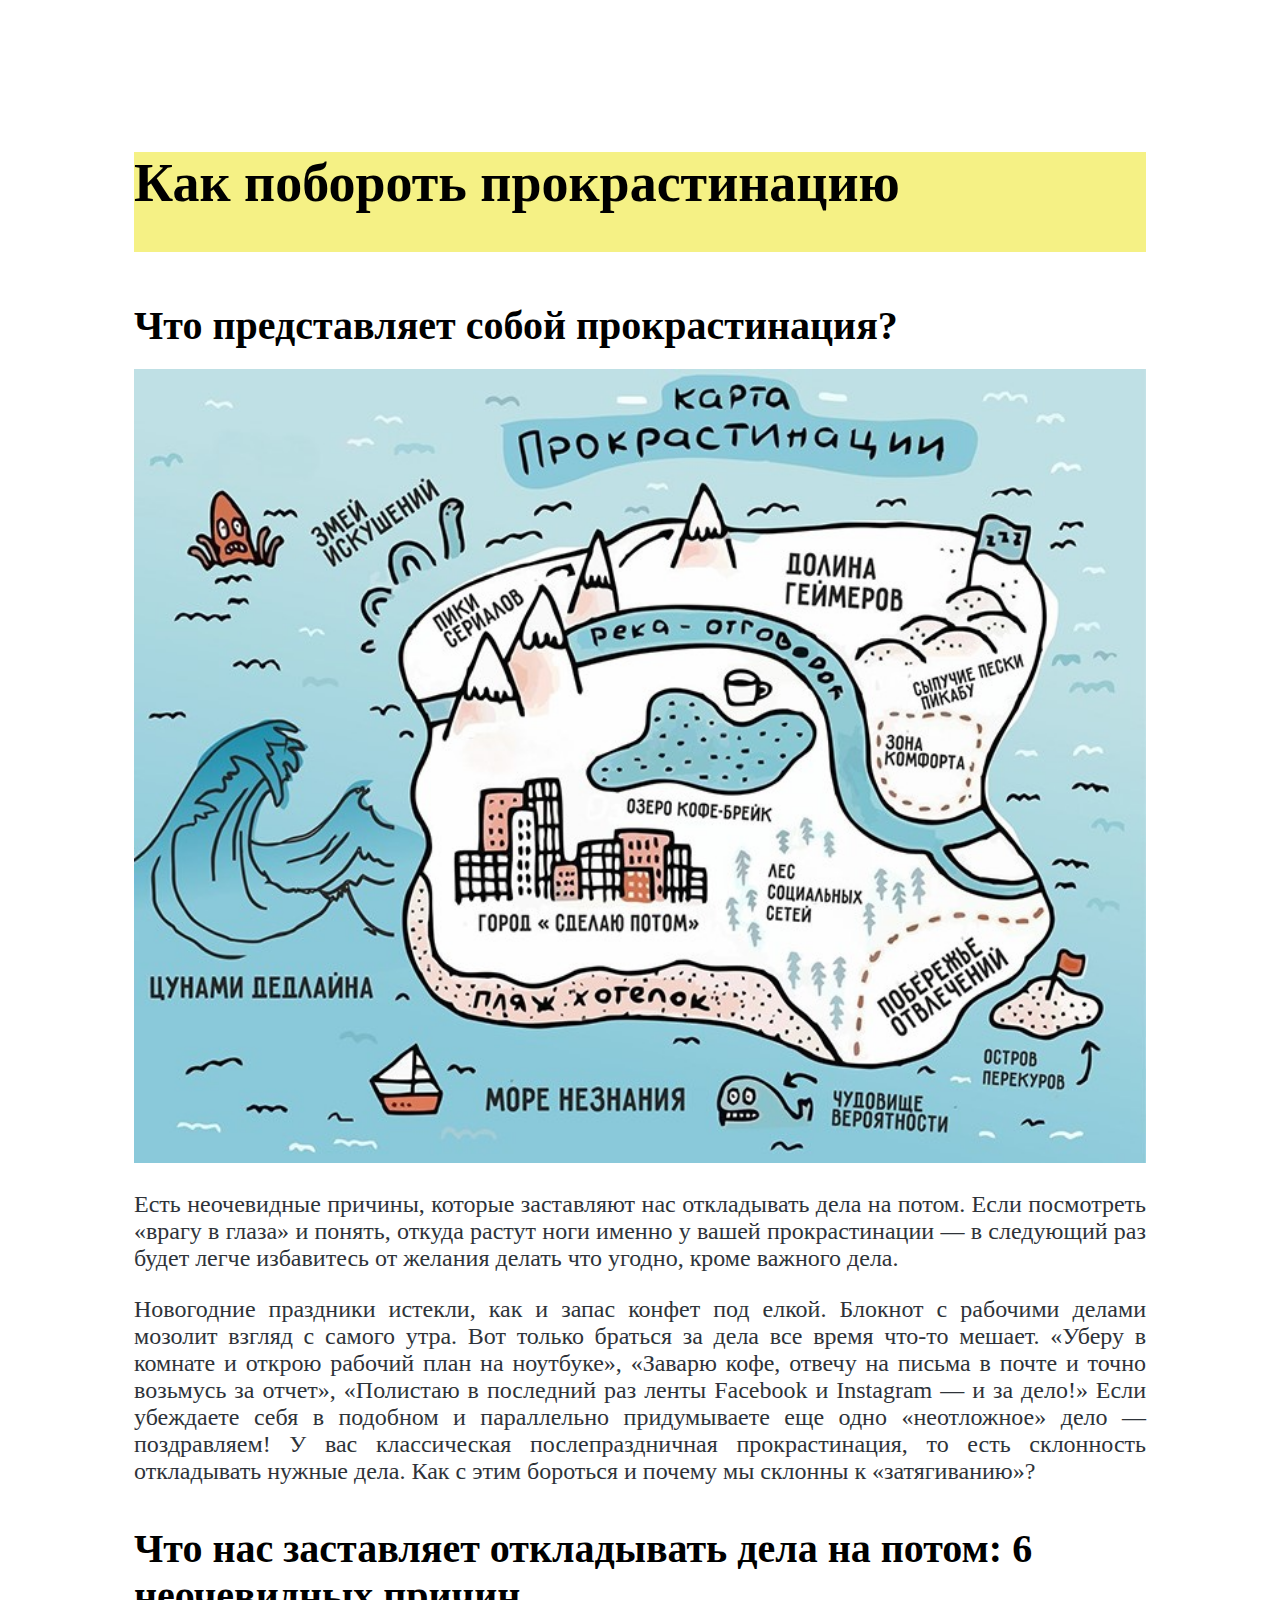
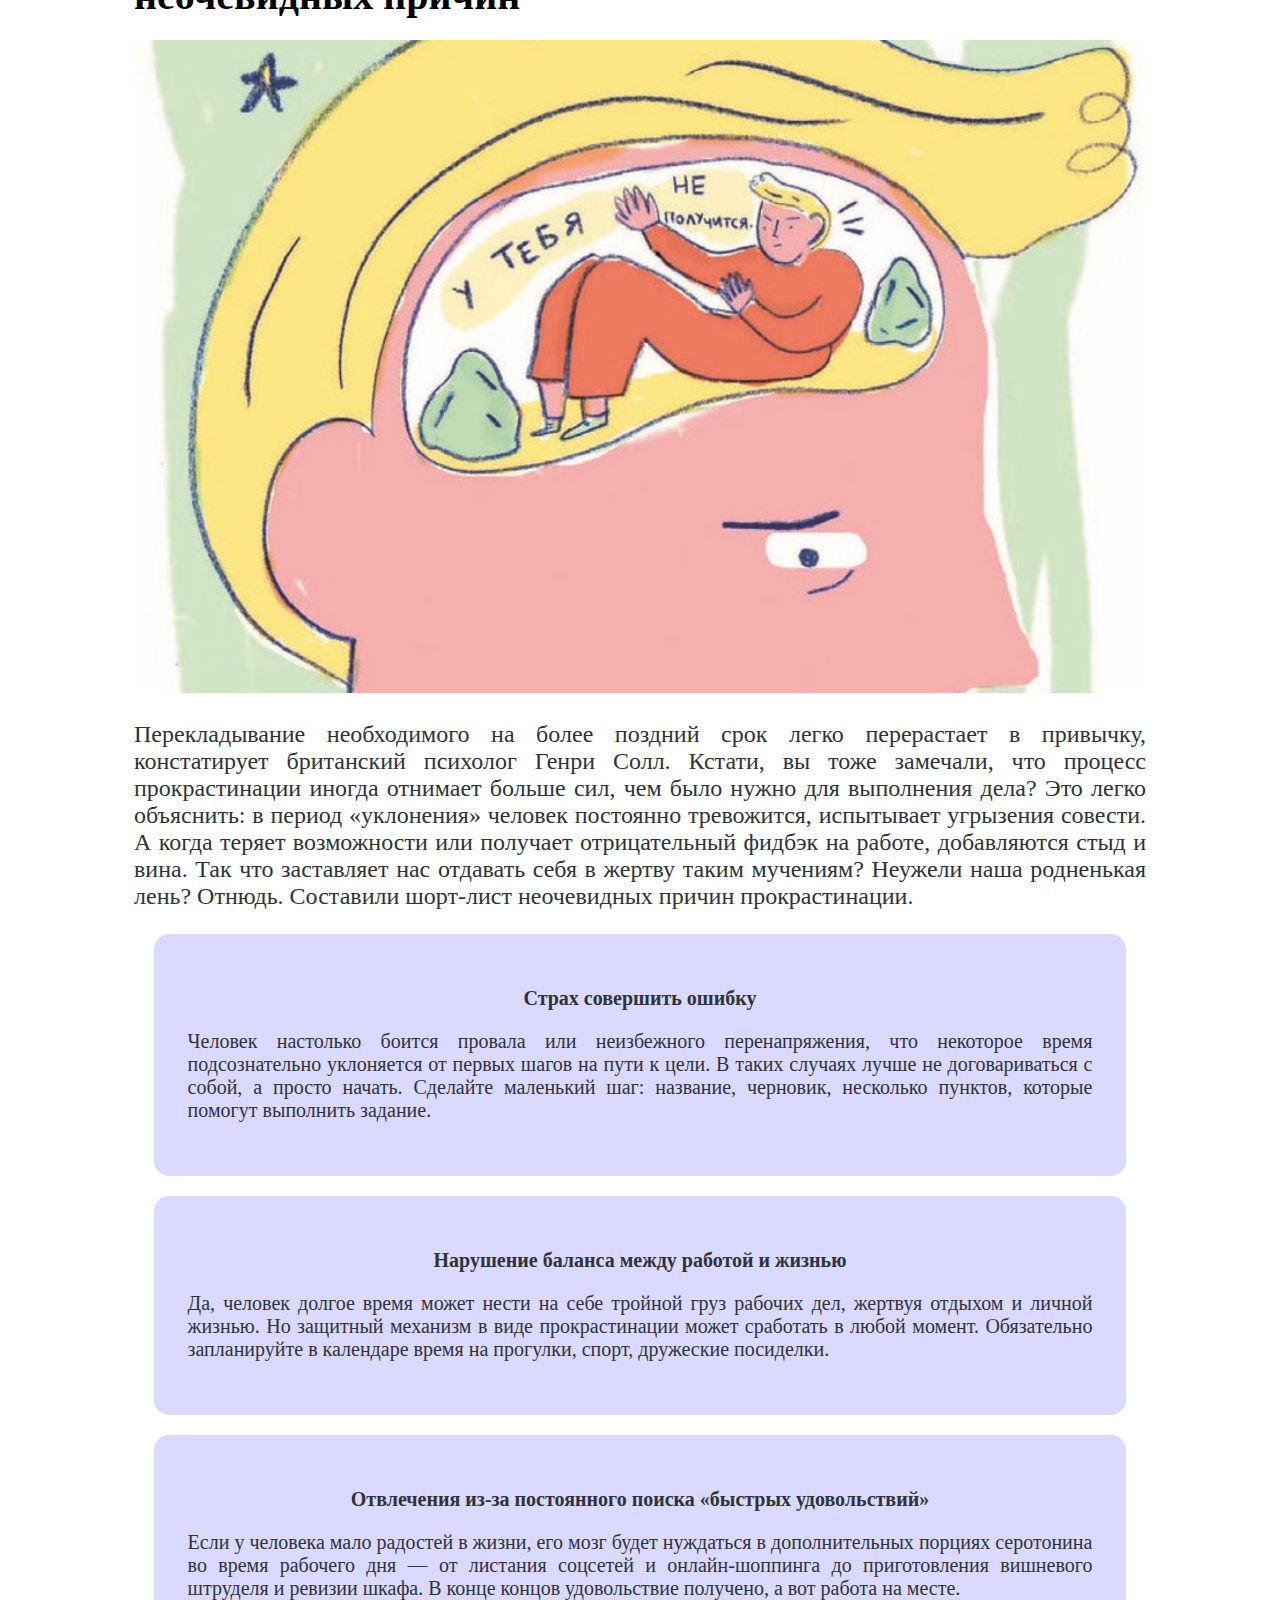
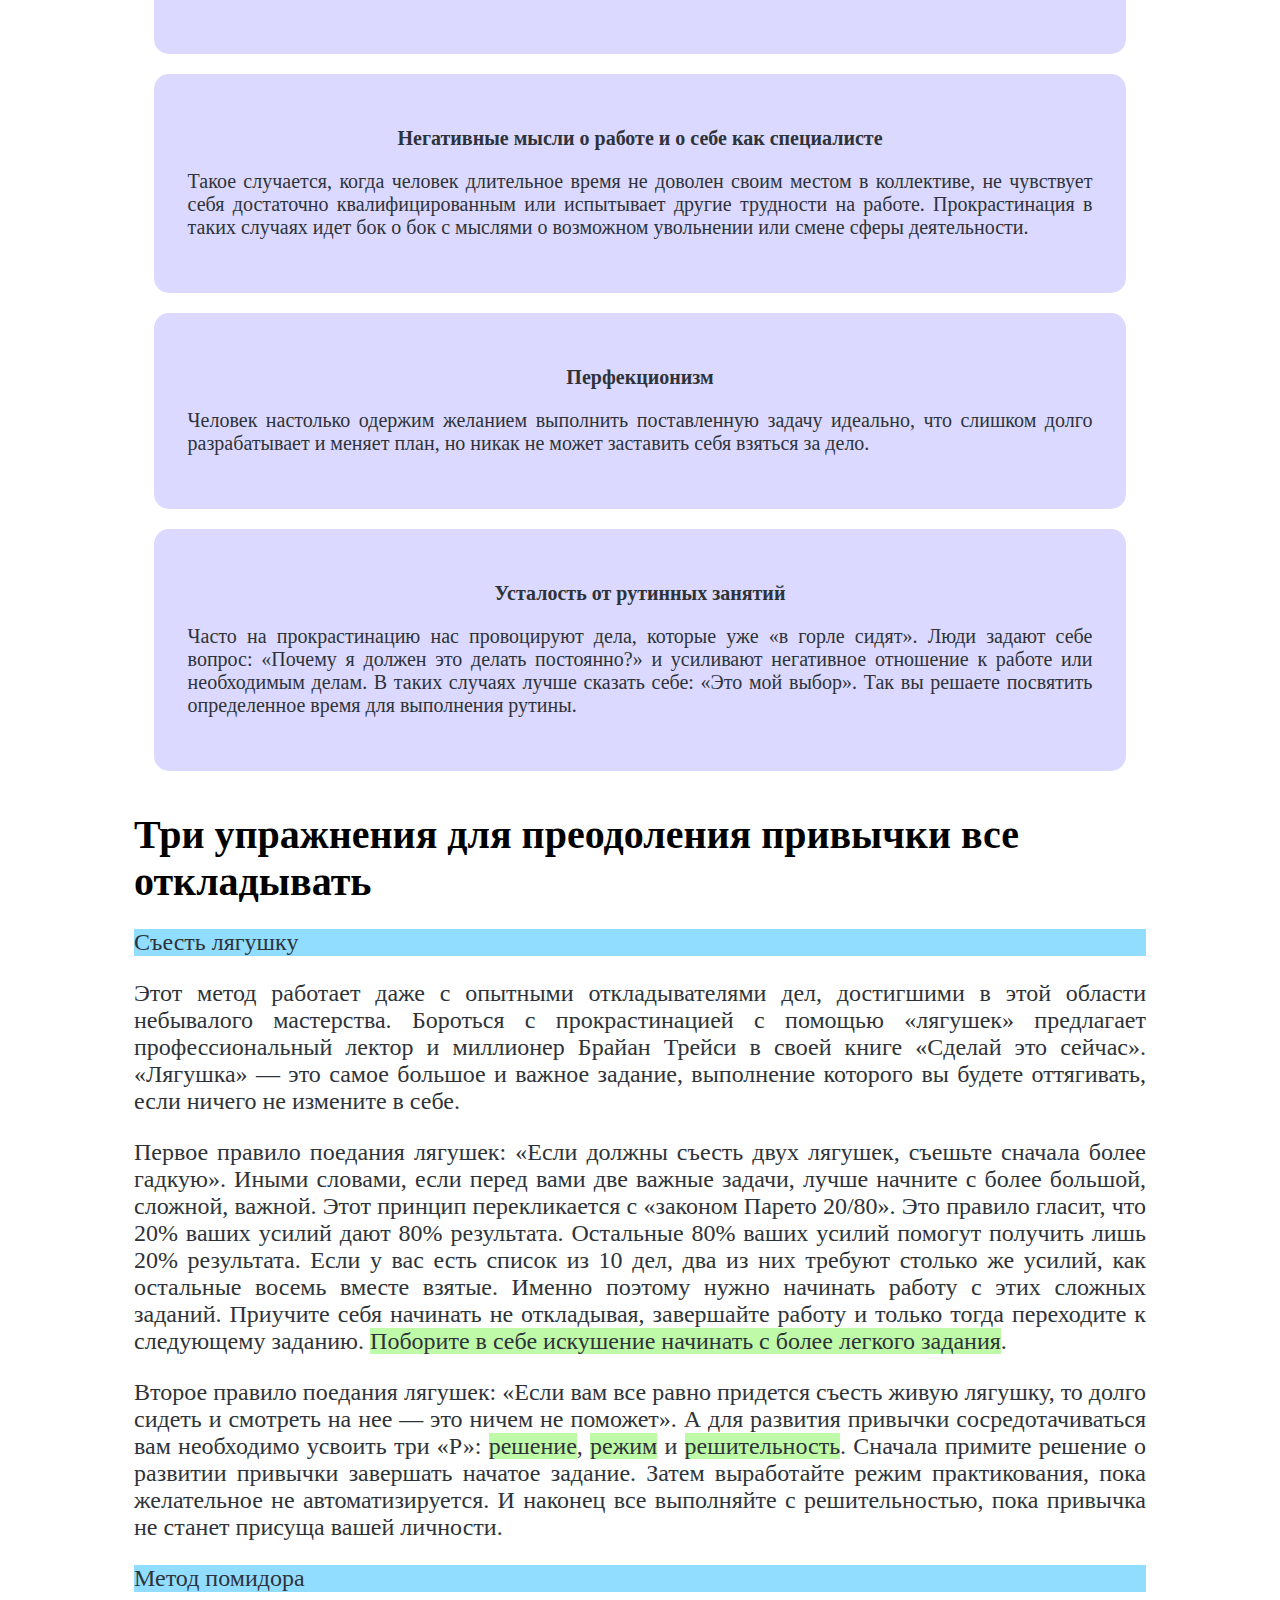
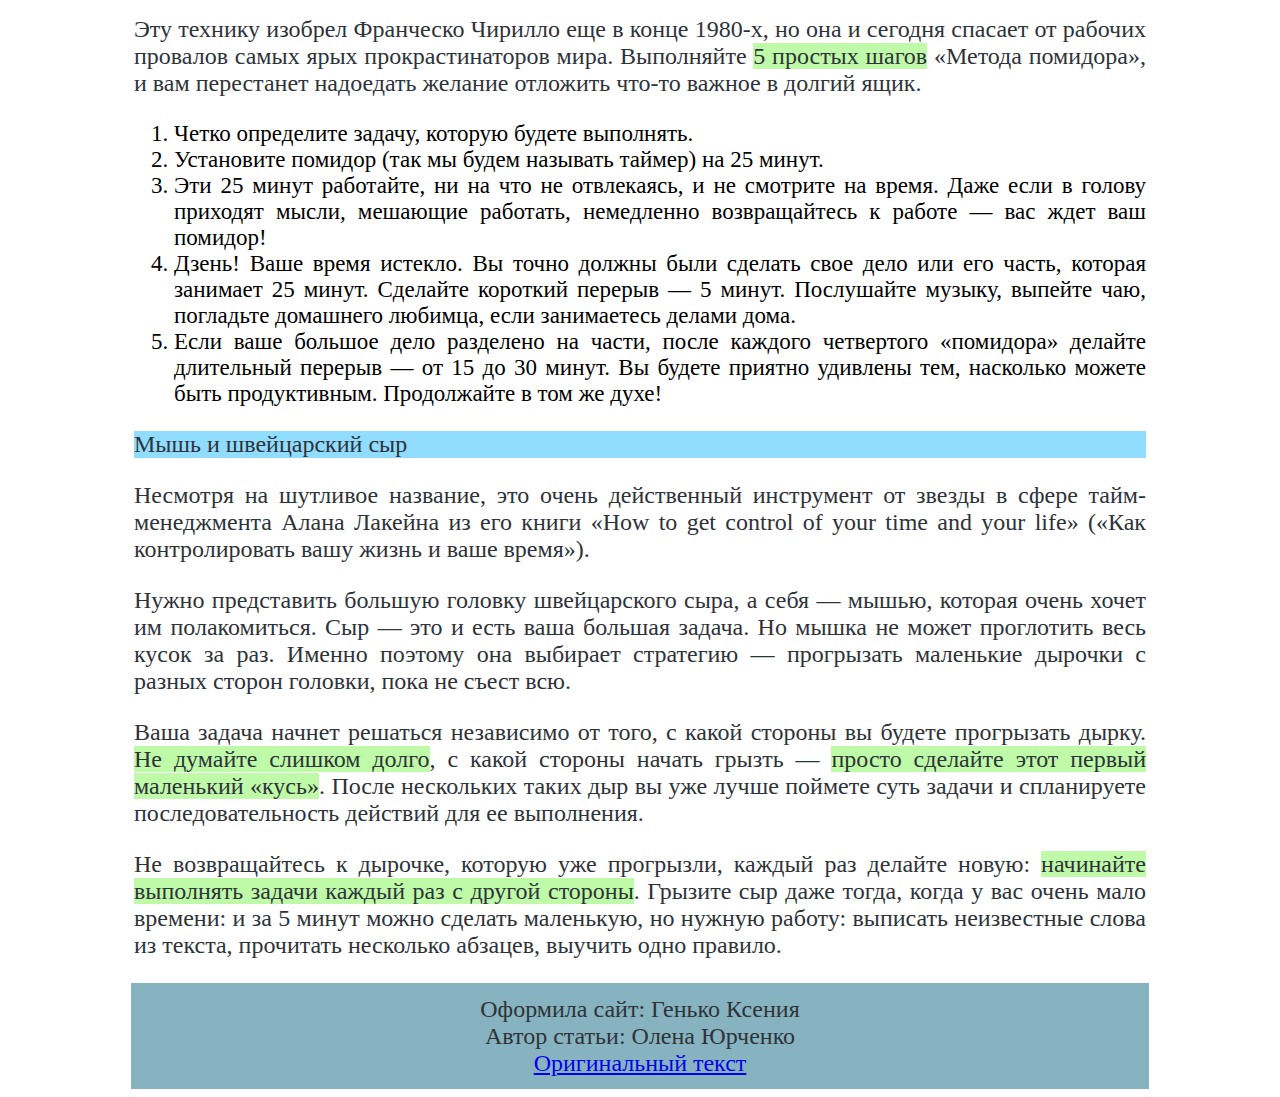
<file: index.html>
<!DOCTYPE html>
<html lang="ru">
<head>
    <meta charset="UTF-8">
    <meta name="viewport" content="width=device-width, initial-scale=1.0">
    <title>Способы борьбы с прокрастинацией</title>
    <link href="https://cdn.jsdelivr.net/npm/bootstrap@5.0.2/dist/css/bootstrap.min.css" rel="stylesheet" integrity="sha384-EVSTQN3/azprG1Anm3QDgpJLIm9Nao0Yz1ztcQTwFspd3yD65VohhpuuCOmLASjC" crossorigin="anonymous">
    <link href="main.css" rel="stylesheet">

    <!-- Yandex.Metrika counter -->
<script type="text/javascript" >
   (function(m,e,t,r,i,k,a){m[i]=m[i]||function(){(m[i].a=m[i].a||[]).push(arguments)};
   m[i].l=1*new Date();
   for (var j = 0; j < document.scripts.length; j++) {if (document.scripts[j].src === r) { return; }}
   k=e.createElement(t),a=e.getElementsByTagName(t)[0],k.async=1,k.src=r,a.parentNode.insertBefore(k,a)})
   (window, document, "script", "https://mc.yandex.ru/metrika/tag.js", "ym");

   ym(95753887, "init", {
        clickmap:true,
        trackLinks:true,
        accurateTrackBounce:true,
        webvisor:true
   });
</script>
<noscript><div><img src="https://mc.yandex.ru/watch/95753887" style="position:absolute; left:-9999px;" alt="" /></div></noscript>
<!-- /Yandex.Metrika counter -->
</head>
<body>
    <header class="container-lg">
        <h1>Как побороть прокрастинацию</h1>
    </header>
    <main class="main container-lg">
        <article>
            <selection>
                <h2 class="h">Что представляет собой прокрастинация?</h2>
                <img src='images/karta-prokrastinacii.jpg' alt='Карта прокрастинации'>
                <p class="">
                    Есть неочевидные причины, которые заставляют нас откладывать дела на потом. Если посмотреть «врагу в глаза» и понять, откуда растут ноги именно у вашей прокрастинации — в следующий раз будет легче избавитесь от желания делать что угодно, кроме важного дела.</p>
                <p>
                    Новогодние праздники истекли, как и запас конфет под елкой. Блокнот с рабочими делами мозолит взгляд с самого утра. Вот только браться за дела все время что-то мешает. «Уберу в комнате и открою рабочий план на ноутбуке», «Заварю кофе, отвечу на письма в почте и точно возьмусь за отчет», «Полистаю в последний раз ленты Facebook и Instagram — и за дело!» Если убеждаете себя в подобном и параллельно придумываете еще одно «неотложное» дело — поздравляем! У вас классическая послепраздничная прокрастинация, то есть склонность откладывать нужные дела. Как с этим бороться и почему мы склонны к «затягиванию»?</p>
            </selection>
            <selection>
                <h3 class="h">Что нас заставляет откладывать дела на потом: 6 неочевидных причин</h3>
                <img src='images/prichini.jpeg' alt='Причины прокрастинации'>
                <p>
                    Перекладывание необходимого на более поздний срок легко перерастает в привычку, констатирует британский психолог Генри Солл. Кстати, вы тоже замечали, что процесс прокрастинации иногда отнимает больше сил, чем было нужно для выполнения дела? Это легко объяснить: в период «уклонения» человек постоянно тревожится, испытывает угрызения совести. А когда теряет возможности или получает отрицательный фидбэк на работе, добавляются стыд и вина. Так что заставляет нас отдавать себя в жертву таким мучениям? Неужели наша родненькая лень? Отнюдь. Составили шорт-лист неочевидных причин прокрастинации.
                </p>

                <div class="container">
                    <div class="row">
                        
                        <div class="col reason">
                            <P class="reasonHeaders">
                                Страх совершить ошибку
                            </P>
                            <P>
                                Человек настолько боится провала или неизбежного перенапряжения, что некоторое время подсознательно уклоняется от первых шагов на пути к цели. В таких случаях лучше не договариваться с собой, а просто начать. Сделайте маленький шаг: название, черновик, несколько пунктов, которые помогут выполнить задание.
                            </P>
                        </div>
                        <div class="col reason">
                            <p class="reasonHeaders">
                                Нарушение баланса между работой и жизнью
                            </p>
                            <p>
                                Да, человек долгое время может нести на себе тройной груз рабочих дел, жертвуя отдыхом и личной жизнью. Но защитный механизм в виде прокрастинации может сработать в любой момент. Обязательно запланируйте в календаре время на прогулки, спорт, дружеские посиделки.
                            </p >
                        </div>
                        <div class="col reason">
                            <p class="reasonHeaders">
                                Отвлечения из-за постоянного поиска «быстрых удовольствий»
                            </p>
                            <p>
                                Если у человека мало радостей в жизни, его мозг будет нуждаться в дополнительных порциях серотонина во время рабочего дня — от листания соцсетей и онлайн-шоппинга до приготовления вишневого штруделя и ревизии шкафа. В конце концов удовольствие получено, а вот работа на месте.
                            </p>
                        </div>
                        <div class="col reason">
                            <p class="reasonHeaders">
                                Негативные мысли о работе и о себе как специалисте
                            </p>
                            <p>
                                Такое случается, когда человек длительное время не доволен своим местом в коллективе, не чувствует себя достаточно квалифицированным или испытывает другие трудности на работе. Прокрастинация в таких случаях идет бок о бок с мыслями о возможном увольнении или смене сферы деятельности.
                            </p>
                        </div>
                        <div class="col reason">
                            <p class="reasonHeaders">
                                Перфекционизм
                            </p>
                            <p>
                                Человек настолько одержим желанием выполнить поставленную задачу идеально, что слишком долго разрабатывает и меняет план, но никак не может заставить себя взяться за дело.
                            </p>
                        </div>
                        <div class="col reason">
                            <p class="reasonHeaders">
                                Усталость от рутинных занятий
                            </p>
                            <p>
                                Часто на прокрастинацию нас провоцируют дела, которые уже «в горле сидят». Люди задают себе вопрос: «Почему я должен это делать постоянно?» и усиливают негативное отношение к работе или необходимым делам. В таких случаях лучше сказать себе: «Это мой выбор». Так вы решаете посвятить определенное время для выполнения рутины.
                            </p>
                        </div>
                    </div>
                </div>
            </selection>
        </article>
        <article>
            <selection>
                <h4 class="h">
                    Три упражнения для преодоления привычки все откладывать
                </h4>
                <div class="exercises">
                    <p class="exercisesHeaders">
                        Съесть лягушку
                    </p>
                    <p>
                        Этот метод работает даже с опытными откладывателями дел, достигшими в этой области небывалого мастерства. Бороться с прокрастинацией с помощью «лягушек» предлагает профессиональный лектор и миллионер Брайан Трейси в своей книге «Сделай это сейчас». «Лягушка» — это самое большое и важное задание, выполнение которого вы будете оттягивать, если ничего не измените в себе.
                    </p>
                    <p>
                        Первое правило поедания лягушек: «Если должны съесть двух лягушек, съешьте сначала более гадкую». Иными словами, если перед вами две важные задачи, лучше начните с более большой, сложной, важной. Этот принцип перекликается с «законом Парето 20/80». Это правило гласит, что 20% ваших усилий дают 80% результата. Остальные 80% ваших усилий помогут получить лишь 20% результата. Если у вас есть список из 10 дел, два из них требуют столько же усилий, как остальные восемь вместе взятые. Именно поэтому нужно начинать работу с этих сложных заданий. Приучите себя начинать не откладывая, завершайте работу и только тогда переходите к следующему заданию. <span class="emphasis">Поборите в себе искушение начинать с более легкого задания</span>.
                    </p>
                    <p>
                        Второе правило поедания лягушек: «Если вам все равно придется съесть живую лягушку, то долго сидеть и смотреть на нее — это ничем не поможет». А для развития привычки сосредотачиваться вам необходимо усвоить три «Р»: <span class="emphasis">решение</span>, <span class="emphasis">режим</span> и <span class="emphasis">решительность</span>. Сначала примите решение о развитии привычки завершать начатое задание. Затем выработайте режим практикования, пока желательное не автоматизируется. И наконец все выполняйте с решительностью, пока привычка не станет присуща вашей личности.
                    </p>
                </div>
                <div class="exercises">
                    <p class="exercisesHeaders">
                        Метод помидора
                    </p>
                    <p>
                        Эту технику изобрел Франческо Чирилло еще в конце 1980-х, но она и сегодня спасает от рабочих провалов самых ярых прокрастинаторов мира. Выполняйте <span class="emphasis">5 простых шагов</span> «Метода помидора», и вам перестанет надоедать желание отложить что-то важное в долгий ящик.
                    </p>
                    <ol>
                        <li>Четко определите задачу, которую будете выполнять.</li>
                        <li>Установите помидор (так мы будем называть таймер) на 25 минут.</li>
                        <li>Эти 25 минут работайте, ни на что не отвлекаясь, и не смотрите на время. Даже если в голову приходят мысли, мешающие работать, немедленно возвращайтесь к работе — вас ждет ваш помидор!</li>
                        <li>Дзень! Ваше время истекло. Вы точно должны были сделать свое дело или его часть, которая занимает 25 минут. Сделайте короткий перерыв — 5 минут. Послушайте музыку, выпейте чаю, погладьте домашнего любимца, если занимаетесь делами дома.</li>
                        <li>Если ваше большое дело разделено на части, после каждого четвертого «помидора» делайте длительный перерыв — от 15 до 30 минут. Вы будете приятно удивлены тем, насколько можете быть продуктивным. Продолжайте в том же духе!</li>
                    </ol>
                </div>
                <div class="exercises">
                    <p class="exercisesHeaders">
                        Мышь и швейцарский сыр
                    </p>
                    <p>
                        Несмотря на шутливое название, это очень действенный инструмент от звезды в сфере тайм-менеджмента Алана Лакейна из его книги «How to get control of your time and your life» («Как контролировать вашу жизнь и ваше время»).
                    </p>
                    <p>
                        Нужно представить большую головку швейцарского сыра, а себя — мышью, которая очень хочет им полакомиться. Сыр — это и есть ваша большая задача. Но мышка не может проглотить весь кусок за раз. Именно поэтому она выбирает стратегию — прогрызать маленькие дырочки с разных сторон головки, пока не съест всю.
                    </p>
                    <p>
                        Ваша задача начнет решаться независимо от того, с какой стороны вы будете прогрызать дырку. <span class="emphasis">Не думайте слишком долго</span>, с какой стороны начать грызть — <span class="emphasis">просто сделайте этот первый маленький «кусь»</span>. После нескольких таких дыр вы уже лучше поймете суть задачи и спланируете последовательность действий для ее выполнения.
                    </p>
                    <p>
                        Не возвращайтесь к дырочке, которую уже прогрызли, каждый раз делайте новую: <span class="emphasis">начинайте выполнять задачи каждый раз с другой стороны</span>. Грызите сыр даже тогда, когда у вас очень мало времени: и за 5 минут можно сделать маленькую, но нужную работу: выписать неизвестные слова из текста, прочитать несколько абзацев, выучить одно правило.
                    </p>
                </div>
            </selection>
        </article>
    </main>
    <footer class="container-lg">
        <div class="footerDiv">
            <p class="footerText">Оформила сайт: Генько Ксения</p>
            <p class="footerText">Автор статьи: Олена Юрченко</p>
            <p class="footerText"><a href="https://osvitoria.media/ru/experience/5-sposobiv-podolaty-prokrastynatsiyu-yaki-dijsno-pratsyuyut-2/">Оригинальный текст</a></p>
        </div>
    </footer>
</body>
</html>
</file>
<file: main.css>
.reason{
    border-style: solid;
    margin-top: 2%;
    margin-bottom: 2%;
    padding: 3%;
    border-radius: 15px;
    min-width: 46%;
    margin-left: 2%;
    margin-right: 2%;  
    background-color: #dbd9ff;
    border-color: #dbd9ff;
}
.reasonHeaders{
    text-align: center;
    font-weight: bold;
}
.exercises{
    margin-top: 2%;
    
}
header{
    margin-top: 12%;
    margin-bottom: 4%;
    min-height: 100px;
    background-color: #f5f185;;
}
.h{
    margin-top: 4%;
    margin-bottom: 2%;
}

p{
    text-align: justify;
    font-family: 'Roboto',Tahoma;
}
li{
    text-align: justify;
    font-family: 'Roboto',Tahoma;
}
footer{
    background-color:rgb(135, 179, 192);
    min-height: 100px;
    border-style: solid;
    border-color: rgb(135, 179, 192);
}
.footerText{
    text-align: center;
    margin-top: 0em; 
    margin-bottom: 0em;
}
.footerDiv{
    margin-top: 1%;
}

@media screen and (max-width: 768px) {
    p{
      font-size: 18px;
    }
    li{
        font-size: 17px;
    }
    h1{
        font-size: 36px;
    }
    .h{
        font-size: 24px;
    }
    .reason{
        min-width: 100%;
    }
    .reason p{
        font-size: 14px;
    }
}
@media screen and (min-width: 768px) {
    p{
      font-size: 22px;
      color:#2e3339
    }
    li{
        font-size: 21px;
    }
    h1{
        font-size: 48px;
    }
    .h{
        font-size: 30px;
    }
    .reason p{
        font-size: 18px;
    }
}
@media screen and (min-width: 1280px) {
     p{
       font-size: 24px;
    }
    li{
        font-size: 23px;
    }
    h1{
        font-size: 54px;
    }
    .h{
        font-size: 40px;
    }
    .reason p{
        font-size: 20px;
    }
}
@media screen and (min-width: 1920px) {
     p{
        font-size: 26px;
    }
    li{
        font-size: 25px;
    }
    h1{
        font-size: 70px;
    }
    .h{
        font-size: 40px;
    }
    .reason p{
        font-size: 22px;
    }
}
.container-lg {
    max-width: 1012px;
    margin-right: auto;
    margin-left: auto;
}
img {
    width: 100%;
}

a:active{
    color: #212529;
}
a:visited{
    color: #212529;
}
a:hover {
    color:#339900;
    }
.exercisesHeaders{
    background-color: #91ddff;
}
.emphasis{
    background-color: #bffaa8;
}
</file>
